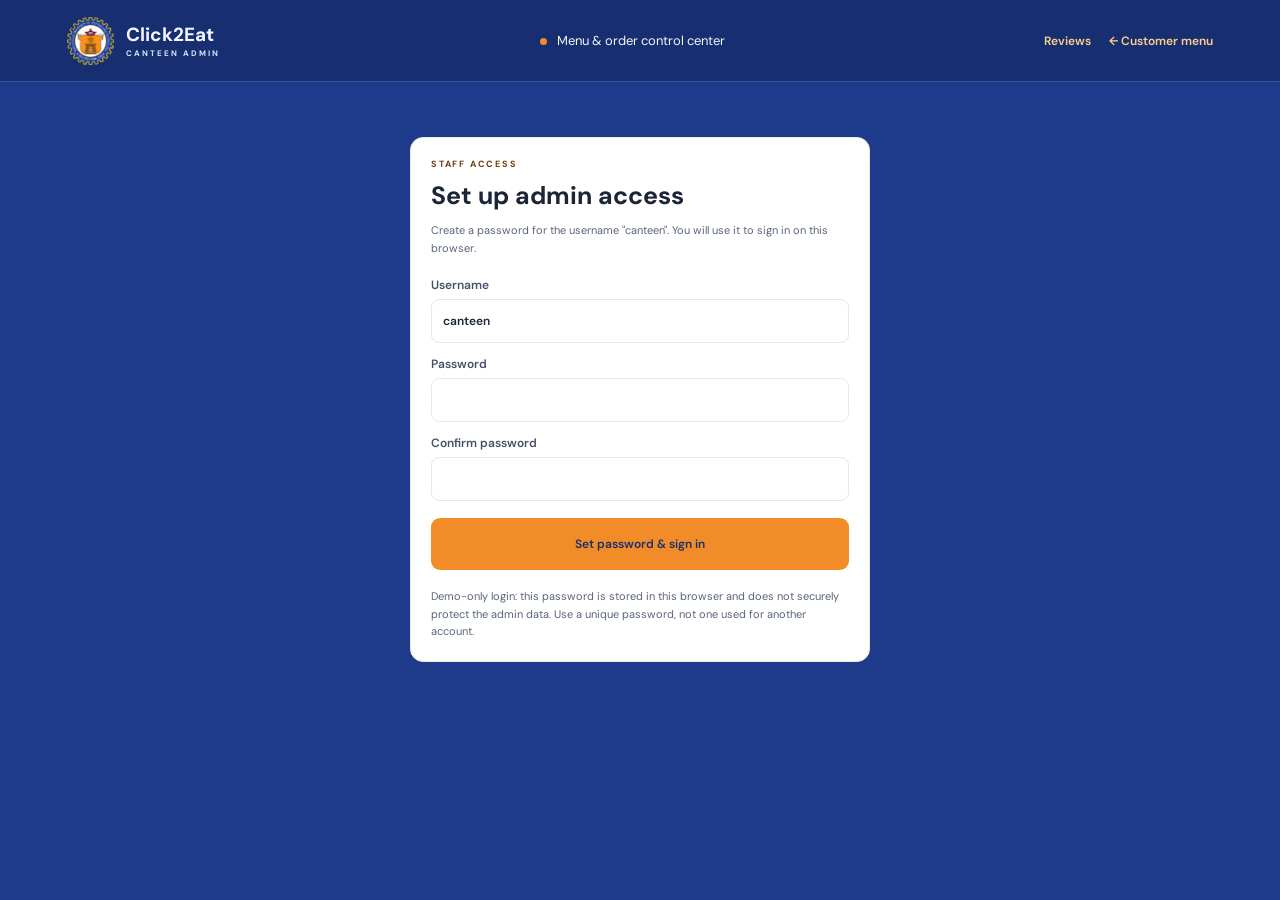
<file: admin.html>
<!doctype html>
<html lang="en">
  <head>
    <meta charset="UTF-8" />
    <meta name="viewport" content="width=device-width, initial-scale=1.0" />
    <meta name="theme-color" content="#1e3a8a" />
    <title>Click2Eat — Admin</title>
    <link rel="preconnect" href="https://fonts.googleapis.com" />
    <link rel="preconnect" href="https://fonts.gstatic.com" crossorigin />
    <link href="https://fonts.googleapis.com/css2?family=DM+Sans:wght@400;500;600;700&display=swap" rel="stylesheet" />
    <link rel="stylesheet" href="style.css" />
    <script src="currency.js" defer></script>
    <script src="accessibility.js" defer></script>
    <script src="admin.js" defer></script>
  </head>
  <body class="admin-page">
    <header class="topbar">
      <div class="accessibility-widget">
        <button class="accessibility-toggle" type="button" aria-label="Open accessibility options"
          aria-controls="accessibility-panel" aria-expanded="false">
          <img src="neust.webp" alt="" />
        </button>
      </div>
      <a class="brand" href="index.html" aria-label="Click2Eat customer page">
        <span class="brand-logo-slot"><img src="neust.webp" alt="NEUST logo" /></span>
        <span>Click2Eat<span class="brand-small">CANTEEN ADMIN</span></span>
      </a>
      <div class="topbar-note"><span class="open-dot"></span> Menu &amp; order control center</div>
      <nav class="page-links" aria-label="Site pages">
        <a class="admin-back-link" href="reviews.html">Reviews</a>
        <a class="admin-back-link" href="index.html">← Customer menu</a>
      </nav>
    </header>

    <main class="admin-login-main">
      <section class="admin-card admin-login-card" aria-labelledby="admin-login-title">
        <p class="eyebrow">STAFF ACCESS</p>
        <h1 id="admin-login-title">Admin portal sign in</h1>
        <p id="admin-login-help" class="admin-section-help"></p>
        <form id="admin-login-form" class="admin-login-form">
          <label>Username
            <input id="admin-username" name="username" value="canteen" autocomplete="username" required />
          </label>
          <label>Password
            <input id="admin-password" name="password" type="password" autocomplete="current-password" minlength="8" required />
          </label>
          <label id="admin-confirm-label" hidden>Confirm password
            <input id="admin-confirm-password" name="confirm-password" type="password" autocomplete="new-password" minlength="8" />
          </label>
          <button class="checkout-button" type="submit">Sign in</button>
          <p id="admin-login-error" class="admin-login-error" role="alert" hidden></p>
        </form>
        <p class="admin-login-warning">Demo-only login: this password is stored in this browser and does not securely protect the admin data. Use a unique password, not one used for another account.</p>
      </section>
    </main>

    <main class="admin-page-main" id="admin-console" hidden>
      <section class="admin-welcome">
        <div>
          <p class="eyebrow">STAFF WORKSPACE</p>
          <h1>Good day, canteen team.</h1>
          <p>Update the menu and keep customers in the loop as orders are prepared.</p>
        </div>
        <div class="admin-welcome-actions">
          <span class="admin-badge">Demo admin · local browser data</span>
          <button class="admin-reset" id="admin-reset-all" type="button">Reset all</button>
          <button class="admin-logout" id="admin-logout" type="button">Sign out</button>
        </div>
      </section>

      <p class="admin-storage-note">This demo shares updates between pages in the same browser profile. It does not sync across devices and has no secure sign-in.</p>
      <p class="storage-error" id="admin-storage-error" role="alert" hidden></p>

      <section aria-labelledby="admin-report-title">
        <div class="section-heading">
          <div><p class="eyebrow">AT A GLANCE</p><h2 id="admin-report-title">All-time activity</h2></div>
          <button class="admin-refresh" id="refresh-data" type="button">Refresh</button>
        </div>
        <div class="report-cards" id="admin-report-cards"></div>
      </section>

      <div class="admin-page-columns">
        <section class="admin-card" aria-labelledby="orders-title">
          <div class="admin-card-heading">
            <div><p class="eyebrow">PREPARATION QUEUE</p><h2 id="orders-title">Customer orders</h2></div>
            <span class="queue-count" id="queue-count">0 active</span>
          </div>
          <p class="admin-section-help">Move orders from <strong>Preparing</strong> to <strong>Now Serving</strong> when they are ready for pickup. Once complete, keep or archive them to clear the queue. Archived orders remain in reports and can be restored.</p>
          <div class="admin-orders" id="admin-orders" aria-live="polite"></div>
        </section>

        <section class="admin-card" aria-labelledby="menu-management-title">
          <div class="admin-card-heading">
            <div><p class="eyebrow">KEEP IT FRESH</p><h2 id="menu-management-title">Manage menu</h2></div>
          </div>
          <p class="admin-section-help">Add new choices, edit details and prices in Philippine pesos (PHP), or hide items that are unavailable today.</p>
          <div class="admin-filters">
            <label>Category
              <select id="menu-category-filter"></select>
            </label>
            <label>Search items
              <input id="menu-search" type="search" placeholder="Search the menu..." />
            </label>
          </div>
          <div id="admin-menu-list" class="admin-menu-list"></div>
          <details class="add-product-details">
            <summary>＋ Add a menu item</summary>
            <form id="add-product-form" class="admin-edit-form">
              <label>Item name<input name="name" required maxlength="60" /></label>
              <label>Description<input name="description" required maxlength="120" /></label>
              <label>Price (PHP)<input name="price" type="number" min="0.01" step="0.01" required /></label>
              <label>Category<input name="category" list="category-options" required maxlength="30" /></label>
              <datalist id="category-options"></datalist>
              <label>Emoji<input name="emoji" maxlength="4" value="🍽️" /></label>
              <label>Attach a photo (JPG/JPEG)<input name="image" type="file" accept=".jpg,.jpeg,image/jpeg" /></label>
              <button class="checkout-button" type="submit">Add to customer menu</button>
            </form>
          </details>
        </section>
      </div>
      <footer class="admin-footer"><a href="index.html">← Back to Click2Eat customer menu</a></footer>
    </main>
  </body>
</html>
</file>
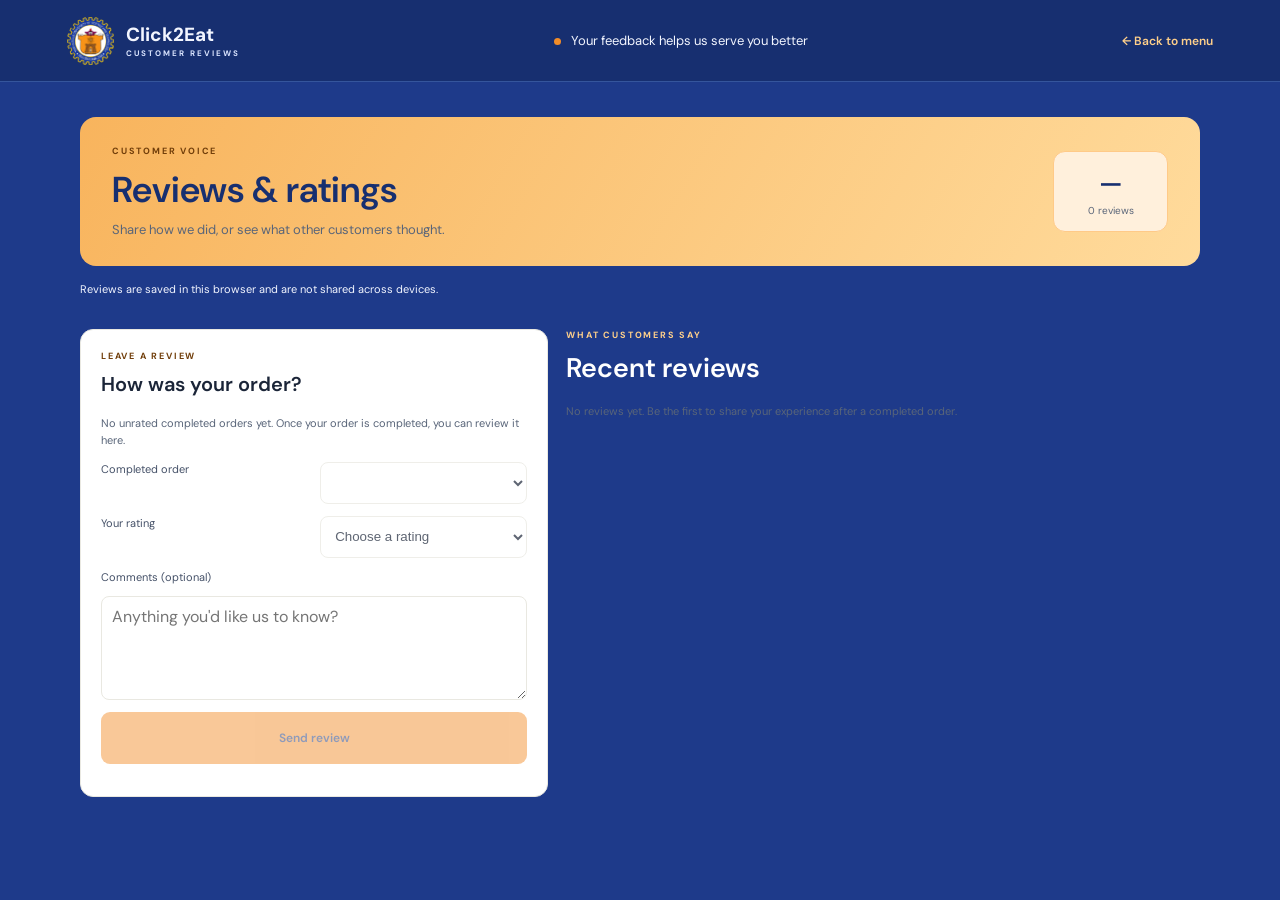
<file: reviews.html>
<!doctype html>
<html lang="en">
  <head>
    <meta charset="UTF-8" />
    <meta name="viewport" content="width=device-width, initial-scale=1.0" />
    <meta name="theme-color" content="#1e3a8a" />
    <title>Click2Eat — Reviews</title>
    <link rel="preconnect" href="https://fonts.googleapis.com" />
    <link rel="preconnect" href="https://fonts.gstatic.com" crossorigin />
    <link href="https://fonts.googleapis.com/css2?family=DM+Sans:wght@400;500;600;700&display=swap" rel="stylesheet" />
    <link rel="stylesheet" href="style.css" />
    <script src="accessibility.js" defer></script>
    <script src="reviews.js" defer></script>
  </head>
  <body class="reviews-page">
    <header class="topbar">
      <div class="accessibility-widget">
        <button class="accessibility-toggle" type="button" aria-label="Open accessibility options"
          aria-controls="accessibility-panel" aria-expanded="false">
          <img src="neust.webp" alt="" />
        </button>
      </div>
      <a class="brand" href="index.html" aria-label="Click2Eat customer menu">
        <span class="brand-logo-slot"><img src="neust.webp" alt="NEUST logo" /></span>
        <span>Click2Eat<span class="brand-small">CUSTOMER REVIEWS</span></span>
      </a>
      <div class="topbar-note"><span class="open-dot"></span> Your feedback helps us serve you better</div>
      <a class="admin-back-link" href="index.html">← Back to menu</a>
    </header>

    <main class="reviews-main">
      <section class="admin-welcome">
        <div>
          <p class="eyebrow">CUSTOMER VOICE</p>
          <h1>Reviews &amp; ratings</h1>
          <p>Share how we did, or see what other customers thought.</p>
        </div>
        <div class="reviews-summary" aria-live="polite">
          <strong id="average-rating">—</strong>
          <span id="review-count">No reviews yet</span>
        </div>
      </section>

      <p class="admin-storage-note">Reviews are saved in this browser and are not shared across devices.</p>
      <p class="storage-error" id="reviews-storage-error" role="alert" hidden></p>

      <section class="reviews-columns" aria-label="Submit and read reviews">
        <form class="feedback-card review-form" id="review-form">
          <div>
            <p class="eyebrow">LEAVE A REVIEW</p>
            <h2>How was your order?</h2>
          </div>
          <p id="review-eligibility" class="form-message" aria-live="polite"></p>
          <label for="review-order">Completed order</label>
          <select id="review-order" required></select>
          <label for="review-rating">Your rating</label>
          <select id="review-rating" required>
            <option value="">Choose a rating</option>
            <option value="5">★★★★★ — Loved it</option>
            <option value="4">★★★★ — Really good</option>
            <option value="3">★★★ — It was okay</option>
            <option value="2">★★ — Could be better</option>
            <option value="1">★ — Not for me</option>
          </select>
          <label for="review-comment">Comments (optional)</label>
          <textarea id="review-comment" rows="4" maxlength="400" placeholder="Anything you'd like us to know?"></textarea>
          <button class="checkout-button feedback-submit" type="submit">Send review</button>
          <p id="review-message" class="form-message" aria-live="polite"></p>
        </form>

        <section class="reviews-list-section" aria-labelledby="reviews-list-title">
          <div class="section-heading">
            <div><p class="eyebrow">WHAT CUSTOMERS SAY</p><h2 id="reviews-list-title">Recent reviews</h2></div>
          </div>
          <div id="reviews-list" class="reviews-list" aria-live="polite"></div>
        </section>
      </section>
    </main>
  </body>
</html>
</file>
<file: style.css>
:root {
  color-scheme: light;
   --ink: #1b2538;
   --muted: #596579;
  --paper: #1e3a8a;
  --white: #fff;
  --green: #1e3a8a;
  --green-dark: #172554;
  --line: #e9e8e1;
  --orange: #f28c28;
  font-family: "DM Sans", sans-serif;
  font-synthesis: none;
}

* { box-sizing: border-box; }

body {
  margin: 0;
  min-width: 320px;
  background: var(--paper);
  color: var(--ink);
}

button, input { font: inherit; }
button { cursor: pointer; }

:focus-visible {
  outline: 3px solid #d99a61;
  outline-offset: 3px;
}

.topbar {
  height: 82px;
  padding: 0 5.2%;
  display: flex;
  align-items: center;
  justify-content: space-between;
  background: rgba(255,255,255,.82);
  border-bottom: 1px solid #eeede8;
}

.brand {
  display: flex;
  align-items: center;
  gap: 11px;
  color: var(--ink);
  text-decoration: none;
  font-family: "DM Sans", sans-serif;
  font-size: 19px;
  font-weight: 700;
  line-height: 1;
}

.brand-mark { color: #d98e51; font-size: 29px; }
.brand-logo { width: 48px; height: 48px; flex: 0 0 auto; object-fit: contain; }
.brand-small { display: block; margin-top: 5px; font-family: "DM Sans", sans-serif; font-size: 8px; letter-spacing: 2px; color: var(--muted); }
.topbar-note { color: #72766e; font-size: 13px; }
.page-links { display: flex; align-items: center; gap: 18px; }
.open-dot { display: inline-block; width: 7px; height: 7px; margin-right: 7px; background: #79a27a; border-radius: 50%; }
.order-type { border: 1px solid var(--line); background: white; border-radius: 9px; padding: 10px 13px; color: #454942; font-size: 12px; }
.order-type span:first-child { margin-right: 7px; font-size: 17px; }
.chevron { margin-left: 12px; color: var(--muted); }

.layout {
  width: min(1320px, 91%);
  margin: 38px auto 60px;
  display: grid;
  grid-template-columns: minmax(0, 1fr) 340px;
  gap: 42px;
  align-items: start;
}

.menu-area { min-width: 0; }

.welcome {
  min-height: 226px;
  padding: 34px 42px;
  position: relative;
  display: flex;
  align-items: center;
  overflow: hidden;
  background:
    radial-gradient(ellipse at 91% 4%, #ffffffa8 0 7%, transparent 7.3%),
    radial-gradient(ellipse at 97% 95%, #d9e4d4 0 19%, transparent 19.3%),
    #e9eee5;
  border-radius: 16px;
}

.eyebrow { margin: 0 0 9px; color: #899184; font-size: 9px; font-weight: 700; letter-spacing: 1.8px; }
h1, h2, p { margin-top: 0; }
.welcome h1 { margin: 0; font-family: "DM Sans", sans-serif; font-size: clamp(29px, 3.2vw, 40px); line-height: 1.14; letter-spacing: -.5px; }
.welcome h1 em { color: var(--green); font-weight: 600; }
.welcome-copy { margin: 12px 0 0; color: #777e72; font-size: 12px; }
.welcome > div:first-child { position: relative; z-index: 1; max-width: 470px; }
.welcome-art { position: absolute; right: 43px; top: 10px; width: 194px; height: 205px; display: grid; place-items: center; }
.welcome-art::before { content: ""; position: absolute; width: 166px; height: 166px; border-radius: 50%; background: #dce5d8; }
.welcome-art span { z-index: 1; font-size: 103px; transform: rotate(-8deg); filter: drop-shadow(0 9px 5px #8e9f8c50); }
.welcome-art i { position: absolute; top: 28px; right: 12px; color: #d89e67; font-size: 28px; font-style: normal; }

.menu-heading { display: flex; justify-content: space-between; align-items: end; margin: 35px 0 17px; }
.menu-heading h2, .cart-title-row h2 { margin: 0; font-family: "DM Sans", sans-serif; font-size: 27px; }
.menu-help { margin: -7px 0 14px; color: #777e72; font-size: 12px; line-height: 1.5; }
.menu-help span { display: inline-grid; width: 18px; height: 18px; margin: 0 2px; place-items: center; border-radius: 50%; background: #eaf0e7; color: var(--green); font-weight: 700; }
.search { display: flex; align-items: center; gap: 9px; width: 218px; padding: 0 12px; background: white; border: 1px solid var(--line); border-radius: 9px; color: #85877f; }
.search span { font-size: 23px; transform: rotate(-20deg); }
.search input { width: 100%; height: 39px; border: 0; outline: 0; background: transparent; color: var(--ink); font-size: 11px; }
.search:focus-within { border-color: #9baa94; box-shadow: 0 0 0 3px #435c4512; }

.categories { display: flex; gap: 8px; margin-bottom: 19px; overflow-x: auto; scrollbar-width: none; }
.categories::-webkit-scrollbar { display: none; }
.category-button { flex: 0 0 auto; min-height: 40px; padding: 9px 17px; border: 1px solid #e5e4dc; border-radius: 30px; background: transparent; color: #71736c; font-size: 12px; transition: .18s ease; }
.category-button:hover { border-color: var(--green); color: var(--green); }
.category-button.active { border-color: var(--green); background: var(--green); color: white; }

.product-grid { display: grid; grid-template-columns: repeat(2, minmax(0, 1fr)); gap: 10px; }
.product-card { position: relative; min-width: 0; min-height: 250px; padding: 122px 10px 10px; overflow: hidden; background: white; border: 1px solid #dfe6f3; border-radius: 15px; box-shadow: 0 5px 16px #10245212; transition: transform .18s ease, box-shadow .18s ease; }
.product-card:hover { transform: translateY(-2px); box-shadow: 0 8px 22px #343b2d0b; }
.product-art { position: absolute; inset: 10px 10px auto; z-index: 1; height: 100px; display: grid; place-items: center; overflow: hidden; border-radius: 11px; background: #f4ede3; font-size: 62px; transition: inset .45s ease, height .45s ease, border-radius .45s ease; }
.product-art img { position: absolute; inset: 0; width: 100%; height: 100%; object-fit: cover; object-position: center; }
.product-art-fallback { z-index: 1; }
.product-art.coffee { background: #f0e9df; }
.product-art.bakery { background: #f6eddf; }
.product-art.lunch { background: #eaf0e5; }
.product-art.sides { background: #f2ebe5; }
.product-info { position: relative; z-index: 2; min-width: 0; min-height: 108px; display: flex; flex-direction: column; align-items: flex-start; padding: 11px; border: 1px solid #e5eaf4; border-radius: 11px; background: #f5f7fc; }
.product-name { margin: 0 0 7px; color: #172f70; font-family: "DM Sans", sans-serif; font-size: 15px; line-height: 1.25; }
.product-description { margin: 0; color: #596579; font-size: 11px; line-height: 1.5; }
.product-footer { width: 100%; margin-top: auto; padding-top: 11px; display: flex; justify-content: space-between; align-items: center; border-top: 1px solid #e1e7f1; }
.product-price { color: #8a4c0b; font-size: 14px; font-weight: 700; }
.add-button { width: 36px; height: 36px; padding: 0; border: 0; border-radius: 50%; background: #eaf0e7; color: var(--green); font-size: 22px; line-height: 1; transition: .15s ease; }
.empty-menu { grid-column: 1/-1; padding: 38px 10px; text-align: center; color: var(--muted); font-size: 13px; }
.menu-end-actions { display: flex; justify-content: center; margin-top: 18px; }
.back-to-top { min-height: 44px; padding: 0 18px; border: 0; border-radius: 24px; background: var(--orange); color: #172f70; font: inherit; font-size: 12px; font-weight: 700; }

@media (min-width: 1200px) {
  .product-grid { grid-template-columns: repeat(3, minmax(0, 1fr)); }
}

@media (hover: hover) {
  .back-to-top:hover { background: #ffd08f; }
}

@media (hover: hover) and (prefers-reduced-motion: no-preference) {
  .product-card:hover .product-art { inset: 0; height: 100%; border-radius: 14px; }
}

.cart-panel { align-self: stretch; position: relative; min-height: 460px; padding: 0; background: white; border: 1px solid #eeede7; border-radius: 15px; box-shadow: 0 8px 30px #33332208; }
.cart-sticky-content { position: sticky; top: 20px; min-height: 460px; padding: 23px 21px 19px; display: flex; flex-direction: column; }
.cart-title-row { position: relative; display: flex; justify-content: center; align-items: center; padding-bottom: 19px; border-bottom: 1px solid var(--line); text-align: center; }
.cart-title-row .eyebrow { margin-bottom: 7px; }
.cart-title-row h2 { font-size: 22px; }
.cart-count { display: inline-grid; place-items: center; width: 22px; height: 22px; margin-left: 4px; border-radius: 50%; background: #edf1ea; color: var(--green); font: 600 11px "DM Sans", sans-serif; vertical-align: 3px; }
.bag-icon { position: absolute; right: 0; color: #82927d; font-size: 26px; }
.cart-items { flex: 1; min-height: 180px; }
.cart-empty { min-height: 195px; display: flex; flex-direction: column; justify-content: center; align-items: center; color: #989a92; text-align: center; }
.cart-empty-icon { margin-bottom: 10px; font-size: 35px; opacity: .7; }
.cart-empty strong { color: #575b53; font-family: "DM Sans", sans-serif; font-size: 15px; font-weight: 600; }
.cart-empty p { margin: 6px 0 0; font-size: 10px; }
.cart-line { display: grid; grid-template-columns: minmax(0, 1fr) auto; gap: 8px; padding: 15px 0; border-bottom: 1px solid #f0efe9; }
.cart-line-name { margin: 0 0 5px; font-size: 12px; font-weight: 600; }
.cart-line-price { color: #85877f; font-size: 10px; }
.quantity { display: flex; align-items: center; gap: 9px; }
.quantity button { width: 34px; height: 34px; padding: 0; border: 1px solid #e7e8e1; border-radius: 50%; background: white; color: var(--green); font-size: 17px; line-height: 1; }
.quantity button:hover { border-color: var(--green); }
.quantity span { min-width: 10px; text-align: center; font-size: 11px; }
.cart-bottom { padding-top: 14px; border-top: 1px solid var(--line); }
.subtotal-row { display: flex; justify-content: space-between; font-size: 12px; }
.subtotal-row strong { font-size: 14px; }
.tax-note { margin: 6px 0 16px; color: #9b9c96; font-size: 9px; }
.checkout-button { width: 100%; min-height: 52px; padding: 0 15px; display: flex; justify-content: space-between; align-items: center; border: 0; border-radius: 9px; background: var(--green); color: white; font-size: 12px; font-weight: 600; transition: background .18s ease, opacity .18s ease; }
.checkout-button:hover:not(:disabled) { background: var(--green-dark); }
.checkout-button:disabled { cursor: not-allowed; opacity: .48; }
.secure-note { margin: 13px 0 0; color: #92958d; text-align: center; font-size: 9px; }
.secure-note span { color: #a7b49d; font-size: 13px; vertical-align: -1px; }

.confirmation { position: fixed; width: min(400px, calc(100% - 32px)); padding: 36px; border: 0; border-radius: 16px; background: white; text-align: center; box-shadow: 0 20px 70px #1e271d30; }
#order-details.is-confirming > .eyebrow,
#order-details.is-confirming > h2,
#order-details.is-confirming > .order-details-help { display: none; }
.confirmation::backdrop { background: transparent; }
.dialog-backdrop { position: fixed; inset: 0; z-index: 5; display: none; background: #20251f80; }
.dialog-backdrop.visible { display: block; }
.confirmation[open] { z-index: 6; }
.dialog-close { position: absolute; top: 13px; right: 15px; width: 30px; height: 30px; border: 0; border-radius: 50%; background: #f3f4f0; color: #71736c; font-size: 21px; }
.success-icon { width: 51px; height: 51px; margin: 0 auto 19px; display: grid; place-items: center; border-radius: 50%; background: #eaf0e7; color: var(--green); font-size: 25px; }
.confirmation h2 { margin: 0 0 8px; font-family: "DM Sans", sans-serif; font-size: 25px; }
.confirmation > p:not(.eyebrow) { margin: 0 0 23px; color: #777e72; font-size: 12px; }
.confirmation #confirmation-message { margin-bottom: 20px; padding: 13px 15px; border: 1px solid #a9bfeb; border-left: 5px solid #1e3a8a; border-radius: 9px; background: #eff5ff; color: #172f70; font-size: 14px; font-weight: 700; line-height: 1.45; }
.order-details-form { display: grid; gap: 10px; text-align: left; }
.order-details-form label { color: #455168; font-size: 12px; font-weight: 600; }
.order-details-form input { width: 100%; min-height: 42px; padding: 9px 10px; border: 1px solid var(--line); border-radius: 8px; background: white; color: var(--ink); }
.edit-order-button { width: 100%; min-height: 44px; border: 1px solid var(--line); border-radius: 8px; background: white; color: var(--green); font: inherit; font-size: 12px; font-weight: 600; }
.edit-order-button:hover { border-color: var(--green); background: #f5f7fc; }
.order-details-form .checkout-button { margin-top: 7px; justify-content: center; }
.order-confirm-step, .order-final-step { text-align: left; }
.order-confirm-step > .eyebrow, .order-final-step > .eyebrow,
.order-confirm-step h2, .order-final-step h2 { text-align: center; }
.order-confirm-step h2, .order-final-step h2 { font-size: 22px; line-height: 1.3; }
.order-confirm-help { margin: 0 0 14px; color: #777e72; font-size: 12px; line-height: 1.5; }
.order-confirm-summary { margin-bottom: 14px; padding: 12px; border: 1px solid var(--line); border-radius: 8px; background: #f5f7fc; color: var(--ink); font-size: 12px; }
.order-confirm-summary p { margin: 0 0 6px; }
.order-confirm-summary p:last-child { margin-bottom: 0; font-weight: 700; }
.order-confirm-error { margin: 0 0 12px; color: #a33b2e; font-size: 12px; line-height: 1.4; }
.order-confirm-actions { display: grid; gap: 9px; }
.order-confirm-actions .checkout-button { justify-content: center; }
.done-button { justify-content: center; }

@media (hover: none) {
  .product-card:hover { transform: none; box-shadow: none; }
}

@media (max-width: 960px) {
  .layout { width: min(760px, 92%); grid-template-columns: minmax(0, 1fr) 300px; gap: 22px; }
  .welcome { padding-left: 27px; }
  .welcome-art { right: 10px; opacity: .78; }
  .product-card { min-height: 250px; }
  .product-art { font-size: 54px; }
}

@media (max-width: 720px) {
  .topbar { height: 68px; padding: 0 5%; }
  .topbar-note { display: none; }
  .layout { width: min(540px, 91%); margin: 20px auto 35px; grid-template-columns: minmax(0, 1fr); gap: 22px; }
  .welcome { min-height: 193px; padding: 25px 22px; }
  .welcome h1 { font-size: 29px; }
  .welcome-art { right: -16px; transform: scale(.8); transform-origin: right center; opacity: .52; }
  .menu-heading { margin-top: 27px; }
  .cart-panel { position: static; min-height: 0; align-self: start; }
  .cart-sticky-content { position: static; min-height: 0; }
  .cart-items { min-height: 125px; }
  .cart-empty { min-height: 135px; }
}

@media (max-width: 430px) {
  .brand { font-size: 17px; }
  .order-type { padding: 9px 10px; }
  .layout { width: 92%; }
  .welcome { min-height: 175px; padding: 22px 18px; }
  .welcome h1 { font-size: 26px; }
  .welcome-art { right: -30px; transform: scale(.68); opacity: .4; }
  .menu-heading { align-items: start; gap: 12px; flex-direction: column; }
  .search { width: 100%; }
  .product-grid { grid-template-columns: 1fr; }
  .product-art { font-size: 56px; }
}

@media (prefers-reduced-motion: reduce) {
  *, *::before, *::after { scroll-behavior: auto !important; transition-duration: .01ms !important; }
}

[hidden] { display: none !important; }

.admin-card select, .admin-card input, .feedback-card select,
.feedback-card textarea, .add-product-form input {
  min-height: 40px;
  padding: 8px 10px;
  border: 1px solid var(--line);
  border-radius: 8px;
  background: white;
  color: var(--ink);
}

.demo-notice {
  width: min(1320px, 91%);
  margin: -35px auto 28px;
  color: #898b84;
  font-size: 10px;
  text-align: right;
}

.storage-error {
  width: min(1320px, 91%);
  margin: -20px auto 24px;
  color: #a33b2e;
  font-size: 12px;
}

.status-section, .admin-section {
  width: min(1320px, 91%);
  margin: 0 auto 54px;
}

.section-heading {
  display: flex;
  justify-content: space-between;
  align-items: end;
  margin-bottom: 18px;
}

.section-heading h2 {
  margin: 0;
  font: 600 27px "DM Sans", sans-serif;
}

.order-card, .feedback-card, .admin-card {
  padding: 20px;
  border: 1px solid var(--line);
  border-radius: 13px;
  background: white;
}

.order-card-head, .admin-order-head {
  display: flex;
  justify-content: space-between;
  align-items: center;
  gap: 12px;
}

.order-card h3, .admin-card h3, .feedback-card h3 {
  margin: 0 0 6px;
  font: 600 17px "DM Sans", sans-serif;
}

.order-meta, .order-items-copy, .empty-admin, .form-message {
  color: var(--muted);
  font-size: 11px;
  line-height: 1.6;
}

.status-pill, .admin-badge {
  display: inline-flex;
  padding: 6px 10px;
  border-radius: 20px;
  background: #edf1ea;
  color: var(--green);
  font-size: 10px;
  font-weight: 700;
  white-space: nowrap;
}

.status-pill[data-status="Now Serving"] { background: #fff0dc; color: #864309; }
.status-pill[data-status="Completed"] { background: #e8f1ed; color: #38644d; }

.feedback-card { margin-top: 15px; display: grid; grid-template-columns: 1fr 1fr; gap: 12px; }
.feedback-card > div:first-child, .feedback-card textarea, .feedback-submit, .feedback-card .form-message { grid-column: 1/-1; }
.feedback-card label, .admin-card label { display: grid; gap: 6px; color: #656a60; font-size: 11px; }
.feedback-card textarea { resize: vertical; font: inherit; }
.feedback-submit { justify-content: center; }
.form-message { margin: 0; }
.admin-section { padding-top: 8px; }
.admin-badge { background: #fff2df; color: #8b5a24; }
.report-cards { display: grid; grid-template-columns: repeat(4, 1fr); gap: 12px; margin-bottom: 16px; }
.report-card { padding: 17px; border: 1px solid var(--line); border-radius: 12px; background: white; }
.report-card span { display: block; color: var(--muted); font-size: 10px; }
.report-card strong { display: block; margin-top: 7px; color: var(--green); font: 600 24px "DM Sans", sans-serif; }
.admin-columns { display: grid; grid-template-columns: 1fr 1fr; gap: 16px; align-items: start; }
.admin-card h3 { margin-bottom: 15px; }
.admin-filters { display: grid; grid-template-columns: 1fr 1fr; gap: 10px; margin-bottom: 13px; }
.admin-filters input, .admin-filters select { width: 100%; }
.admin-menu-list, .admin-orders { display: grid; gap: 9px; max-height: 360px; overflow: auto; }
.admin-menu-row, .admin-order-row, .admin-feedback-row {
  padding: 11px 0;
  border-top: 1px solid #f0efe9;
}
.admin-menu-row { display: flex; justify-content: space-between; align-items: center; gap: 10px; }
.admin-menu-row strong, .admin-order-row strong { display: block; font-size: 12px; }
.admin-menu-row small, .admin-order-row small { display: block; margin-top: 4px; color: var(--muted); font-size: 10px; }
.admin-menu-row button, .admin-order-row select, .print-button {
  min-height: 34px;
  padding: 6px 10px;
  border: 1px solid var(--line);
  border-radius: 7px;
  background: white;
  color: var(--green);
  font-size: 10px;
}
.admin-order-row select { margin-top: 8px; }
.add-product-details { margin-top: 16px; border-top: 1px solid var(--line); padding-top: 13px; }
.add-product-details summary { color: var(--green); cursor: pointer; font-size: 12px; font-weight: 600; }
.add-product-form { display: grid; grid-template-columns: 1fr 1fr; gap: 10px; margin-top: 13px; }
.add-product-form input { width: 100%; }
.add-product-form button { grid-column: 1/-1; }
.feedback-report { margin-top: 16px; }
.admin-feedback-row p { margin: 5px 0 0; color: #777e72; font-size: 11px; }
.receipt { margin: 16px 0; padding: 14px; border: 1px dashed #d9dbd2; border-radius: 9px; text-align: left; }
.receipt h3 { margin: 0 0 8px; font: 600 17px "DM Sans", sans-serif; }
.receipt p { margin: 5px 0; color: #656a60; font-size: 11px; }
.receipt-line { display: flex; justify-content: space-between; gap: 10px; padding: 5px 0; color: #656a60; font-size: 11px; }
.receipt-total { margin-top: 8px !important; padding-top: 8px; border-top: 1px solid var(--line); font-weight: 700; }
.print-button { width: 100%; margin-bottom: 9px; }

@media print {
  body * { visibility: hidden !important; }
  .confirmation[open], .confirmation[open] * { visibility: visible !important; }
  .confirmation[open] {
    position: absolute;
    inset: 0;
    width: 100%;
    max-width: none;
    box-shadow: none;
  }
  .confirmation .dialog-close, .confirmation .success-icon,
  .confirmation .eyebrow, .confirmation > h2, .confirmation > p,
  .confirmation .print-button, .confirmation .done-button { display: none !important; }
  .receipt { border: 0; }
}

@media (max-width: 720px) {
  .topbar { gap: 8px; }
  .demo-notice { width: 91%; margin: -10px auto 20px; text-align: left; }
  .storage-error { width: 91%; margin: -10px auto 20px; }
  .status-section, .admin-section { width: 91%; margin-bottom: 34px; }
  .admin-columns { grid-template-columns: 1fr; }
  .reviews-columns { grid-template-columns: 1fr; }
  .report-cards { grid-template-columns: repeat(2, 1fr); }
}

@media (max-width: 430px) {
  .topbar-note { display: none; }
  .section-heading h2 { font-size: 23px; }
  .feedback-card, .admin-filters, .add-product-form { grid-template-columns: 1fr; }
  .feedback-card > div:first-child, .feedback-card textarea, .feedback-submit,
  .feedback-card .form-message, .add-product-form button { grid-column: auto; }
  .report-card { padding: 13px; }
}

.admin-back-link, .admin-footer a {
  color: var(--green);
  font-size: 12px;
  font-weight: 600;
  text-decoration: none;
}

.admin-back-link:hover, .admin-footer a:hover { text-decoration: underline; }
.site-footer {
  width: min(1320px, 91%);
  margin: 0 auto 30px;
  padding: 18px 0;
  border-top: 1px solid #35559c;
  text-align: center;
}
.site-footer a {
  color: #ffd08a;
  font-size: 13px;
  font-weight: 600;
  text-decoration: none;
}
.site-footer a:hover { color: #fff; text-decoration: underline; }
.reviews-main { width: min(1120px, 91%); margin: 35px auto 55px; }
.reviews-summary { min-width: 115px; padding: 14px 18px; display: grid; justify-items: center; gap: 4px; border: 1px solid #ffffffa6; border-radius: 12px; background: #ffffffa6; }
.reviews-summary strong { color: var(--green); font: 600 26px "DM Sans", sans-serif; }
.reviews-summary span { color: var(--muted); font-size: 10px; }
.reviews-columns { display: grid; grid-template-columns: minmax(0, .85fr) minmax(0, 1.15fr); gap: 18px; align-items: start; }
.review-form { margin-top: 0; }
.review-form h2 { margin: 0 0 6px; font: 600 20px "DM Sans", sans-serif; }
.review-form select, .review-form textarea { width: 100%; min-height: 42px; padding: 9px 10px; border: 1px solid var(--line); border-radius: 8px; background: white; color: var(--ink); }
.review-form textarea { min-height: 100px; }
.reviews-list-section { min-width: 0; }
.reviews-list { display: grid; gap: 10px; }
.review-card { padding: 17px 19px; border: 1px solid var(--line); border-radius: 12px; background: white; }
.review-card-head { display: flex; flex-wrap: wrap; justify-content: space-between; align-items: center; gap: 8px; }
.review-stars { color: #b9783f; letter-spacing: 2px; }
.review-meta { color: var(--muted); font-size: 10px; }
.review-card p { margin: 11px 0 0; color: #656a60; font-size: 12px; line-height: 1.6; overflow-wrap: anywhere; }
.admin-page-main { width: min(1320px, 91%); margin: 35px auto 55px; }
.admin-login-main { width: min(460px, 92%); margin: 55px auto; }
.admin-login-card h1 { margin: 0 0 10px; font-size: 25px; }
.admin-login-form { display: grid; gap: 13px; margin-top: 20px; }
.admin-login-form label { display: grid; gap: 6px; color: #455168; font-size: 12px; font-weight: 600; }
.admin-login-form input {
  width: 100%;
  min-height: 44px;
  padding: 9px 11px;
  border: 1px solid var(--line);
  border-radius: 8px;
  background: white;
  color: var(--ink);
  font: inherit;
}
.admin-login-form button { margin-top: 4px; justify-content: center; }
.admin-login-error { margin: 0; color: #a33b2e; font-size: 12px; }
.admin-login-warning { margin: 18px 0 0; color: #596579; font-size: 11px; line-height: 1.6; }
.admin-welcome-actions { display: flex; align-items: center; gap: 10px; }
.admin-reset {
  min-height: 38px;
  padding: 7px 12px;
  border: 1px solid #a33b2e;
  border-radius: 8px;
  background: transparent;
  color: #a33b2e;
  font: inherit;
  font-size: 11px;
  font-weight: 700;
}
.admin-reset:hover { background: #fff0ed; }
.admin-logout {
  min-height: 38px;
  padding: 7px 12px;
  border: 1px solid #864309;
  border-radius: 8px;
  background: transparent;
  color: #713e0a;
  font: inherit;
  font-size: 11px;
  font-weight: 700;
}
.admin-logout:hover { background: #fff0dc; }
.admin-welcome {
  margin-bottom: 15px;
  padding: 28px 32px;
  display: flex;
  justify-content: space-between;
  align-items: center;
  gap: 20px;
  border-radius: 16px;
  background: linear-gradient(120deg, #e9eee5, #f3eee4);
}
.admin-welcome h1 { margin: 0 0 8px; font: 600 clamp(26px, 3vw, 36px) "DM Sans", sans-serif; }
.admin-welcome p:not(.eyebrow) { margin: 0; color: #777e72; font-size: 13px; }
.admin-storage-note, .admin-section-help { color: #777e72; font-size: 11px; line-height: 1.6; }
.admin-storage-note { margin: 0 0 30px; }
.admin-page .section-heading { align-items: center; }
.admin-page .section-heading h2, .admin-card-heading h2 { margin: 0; font: 600 25px "DM Sans", sans-serif; }
.admin-refresh {
  min-height: 38px;
  padding: 7px 14px;
  border: 1px solid var(--line);
  border-radius: 8px;
  background: white;
  color: var(--green);
  font-size: 11px;
}
.admin-page-columns { display: grid; grid-template-columns: minmax(0, 1fr) minmax(0, 1fr); gap: 16px; align-items: start; }
.admin-page .admin-card { min-width: 0; }
.admin-card-heading { display: flex; justify-content: space-between; align-items: center; gap: 12px; }
.admin-card-heading .eyebrow { margin-bottom: 7px; }
.queue-count { padding: 6px 10px; border-radius: 20px; background: #edf1ea; color: var(--green); font-size: 10px; white-space: nowrap; }
.admin-section-help { margin: 10px 0 15px; }
.admin-page .admin-orders { max-height: 660px; }
.admin-order-row { padding: 14px 0; }
.orders-group { padding: 12px 0; border-top: 1px solid #f0efe9; }
.orders-group summary { display: flex; justify-content: space-between; align-items: center; gap: 12px; color: var(--ink); cursor: pointer; font-size: 12px; font-weight: 700; list-style: none; }
.orders-group summary::-webkit-details-marker { display: none; }
.orders-group summary::after { content: "+"; color: var(--green); font-size: 17px; }
.orders-group[open] summary::after { content: "−"; }
.orders-group summary span { margin-left: auto; padding: 4px 8px; border-radius: 20px; background: #edf1ea; color: var(--green); font-size: 10px; }
.orders-group .admin-order-row { padding: 14px 8px; }
.admin-order-row .order-items-copy { margin: 8px 0; }
.order-customer-name { margin: 8px 0 0; font-size: 11px; }
.order-customer-name strong { display: inline; }
.admin-order-row select { width: 100%; }
.order-actions { display: flex; flex-wrap: wrap; gap: 8px; margin-top: 11px; }
.order-actions button { min-height: 38px; padding: 7px 12px; border: 1px solid var(--line); border-radius: 8px; background: white; color: var(--green); font-size: 11px; }
.order-actions .keep-order-button { border-color: var(--green); background: var(--green); color: white; }
.order-actions .remove-order-button { color: #8d5145; }
.kept-order-note { margin-top: 8px; color: var(--green); font-size: 10px; }
.admin-order-row.is-kept { border-left: 3px solid #9cad91; padding-left: 12px; }
.admin-page .admin-menu-list { max-height: 520px; }
.admin-page .admin-menu-row { flex-wrap: wrap; }
.admin-menu-actions { display: flex; flex-wrap: wrap; gap: 6px; }
.admin-menu-actions button { min-height: 36px; }
.admin-menu-edit-form { width: 100%; padding: 12px; display: grid; grid-template-columns: 1fr 1fr; gap: 9px; background: #f8f8f5; border-radius: 9px; }
.admin-menu-edit-form label, .admin-edit-form label { display: grid; gap: 5px; color: #656a60; font-size: 10px; }
.admin-menu-edit-form input, .admin-edit-form input { width: 100%; min-width: 0; }
.admin-menu-edit-form button, .admin-edit-form button { grid-column: 1/-1; }
.admin-menu-edit-form .cancel-edit { background: white; color: #656a60; border: 1px solid var(--line); }
.admin-edit-form { margin-top: 13px; display: grid; grid-template-columns: 1fr 1fr; gap: 10px; }
.admin-edit-form button { min-height: 44px; }
.admin-footer { margin-top: 25px; padding-top: 18px; border-top: 1px solid var(--line); }

@media (max-width: 850px) {
  .admin-page-columns { grid-template-columns: 1fr; }
}

@media (max-width: 560px) {
  .admin-page-main { width: 92%; margin-top: 20px; }
  .admin-welcome { align-items: flex-start; flex-direction: column; padding: 22px; }
  .admin-welcome-actions { width: 100%; flex-wrap: wrap; }
  .admin-welcome h1 { font-size: 27px; }
  .admin-welcome .admin-badge { white-space: normal; }
  .admin-page .section-heading h2, .admin-card-heading h2 { font-size: 22px; }
  .admin-menu-edit-form, .admin-edit-form { grid-template-columns: 1fr; }
  .admin-menu-edit-form button, .admin-edit-form button { grid-column: auto; }
  .admin-menu-actions button { min-height: 40px; }
}

@media (max-width: 720px) {
  .admin-back-link { font-size: 10px; white-space: nowrap; }
  .page-links { gap: 10px; }
  .reviews-main { width: 92%; margin-top: 20px; }
  .reviews-columns { grid-template-columns: minmax(0, 1fr); }
  .reviews-main .admin-welcome { align-items: flex-start; }
  .reviews-summary { min-width: 95px; padding: 10px; }
  .reviews-summary strong { font-size: 22px; }
}

body { background: var(--paper); }

:focus-visible { outline-color: var(--orange); }

.topbar {
  background: #172f70;
  border-bottom-color: #35559c;
}

.brand, .topbar-note { color: white; }
.brand-small { color: #dbe5ff; }
.open-dot { background: var(--orange); }
.admin-back-link, .admin-footer a { color: var(--orange); }

.welcome {
  background:
    radial-gradient(ellipse at 91% 4%, #ffffffa8 0 7%, transparent 7.3%),
    radial-gradient(ellipse at 97% 95%, #ffcf95 0 19%, transparent 19.3%),
    #f6a64a;
}

.welcome h1, .welcome h1 em, .welcome-copy { color: #172f70; }
.welcome-art::before { background: #ffd08f; }
.welcome-art i { color: #1e3a8a; }

.menu-heading h2, .section-heading h2 { color: white; }
.eyebrow { color: #f28c28; }
.menu-help, .demo-notice { color: #e1e8f8; }

.category-button.active, .category-button:hover {
  border-color: var(--orange);
  background: var(--orange);
  color: #172f70;
}

.add-button, .cart-count, .success-icon {
  background: #fff0dc;
  color: #9a4f08;
}

.checkout-button {
  background: var(--orange);
  color: #172f70;
}

.checkout-button:hover:not(:disabled) { background: #e67812; }
.admin-back-link:hover { color: #ffc078; }
.admin-badge, .reviews-summary {
  border-color: #ffca88;
  background: #fff0dc;
  color: #864309;
}

.admin-welcome {
  background: linear-gradient(120deg, #f8b45d, #ffdb9c);
}

.admin-welcome h1, .admin-welcome p:not(.eyebrow) { color: #172f70; }
.admin-storage-note { color: #e1e8f8; }
.admin-page .section-heading h2 { color: white; }
.review-stars { color: #d97812; }

body { color: #fff; }

.eyebrow { color: #ffd08a; }
.topbar-note, .brand, .menu-help, .demo-notice, .admin-storage-note { color: #f3f6ff; }
.brand-small { color: #dbe5ff; }
.admin-back-link, .admin-footer a { color: #ffd08a; }
.admin-back-link:hover, .admin-footer a:hover { color: #fff; }
.category-button { border-color: #b7c8f2; color: #fff; }
.category-button:hover, .category-button.active { border-color: var(--orange); color: #172f70; }
.storage-error { color: #ffd1c2; }

.product-card, .cart-panel, .order-card, .admin-card, .feedback-card,
.review-card, .confirmation, .report-card, .reviews-summary {
  color: var(--ink);
}

.product-description, .cart-line-price, .tax-note, .secure-note,
.cart-empty, .cart-empty p, .order-meta, .order-items-copy,
.empty-admin, .form-message, .review-meta, .review-card p,
.admin-section-help, .admin-menu-row small, .admin-order-row small,
.admin-welcome p:not(.eyebrow) {
  color: #596579;
}

.feedback-card label, .admin-card label { color: #455168; }
.admin-welcome .eyebrow, .welcome .eyebrow { color: #713e0a; }
.cart-panel .eyebrow, .admin-card .eyebrow, .feedback-card .eyebrow { color: #713e0a; }
.review-stars { color: #9a4f08; }
.reviews-summary strong { color: #172f70; }
.checkout-button { color: #172f70; }

@media (hover: hover) {
  .add-button:hover { background: var(--orange); color: #172f70; }
}

@media (hover: hover) and (prefers-reduced-motion: no-preference) {
  .add-button:hover { transform: scale(1.06); }
}

.accessibility-widget { position: absolute; font-family: "DM Sans", sans-serif; }
.accessibility-toggle {
  position: fixed;
  z-index: 1000;
  top: 17px;
  left: 5.2%;
  width: 48px;
  height: 48px;
  padding: 0;
  border: 0;
  border-radius: 50%;
  background: transparent;
  transform-origin: center;
  transition: transform .16s ease, filter .16s ease;
}
.accessibility-toggle img { width: 100%; height: 100%; object-fit: contain; }
.accessibility-person svg { width: 100%; height: 100%; fill: currentColor; }
.accessibility-person svg path { fill: none; stroke: currentColor; stroke-linecap: round; stroke-linejoin: round; stroke-width: 3; }
.accessibility-toggle:hover { filter: brightness(1.08); }
.accessibility-toggle:active { transform: scale(.88) rotate(-8deg); }
.brand-logo-slot { width: 48px; height: 48px; flex: 0 0 48px; }
.brand-logo-slot img { display: block; width: 100%; height: 100%; object-fit: contain; }

.accessibility-panel {
  position: fixed;
  z-index: 1001;
  inset: 0 auto 0 0;
  width: min(500px, 38vw);
  min-width: 340px;
  overflow-x: hidden;
  overflow-y: auto;
  overscroll-behavior: contain;
  background: #e8eefb;
  color: #172f70;
  box-shadow: 4px 0 22px #0003;
}
.accessibility-panel[hidden] { display: none; }
.accessibility-panel:not([hidden]) { animation: accessibility-panel-enter .24s cubic-bezier(.2, .75, .25, 1) both; }
.accessibility-widget.is-open .accessibility-toggle { display: none; }
.accessibility-header {
  position: relative;
  min-height: 302px;
  padding: 72px 22px 104px;
  display: flex;
  align-items: center;
  flex-direction: column;
  justify-content: flex-start;
  background: #172f70;
  color: #fff;
  text-align: center;
}
.accessibility-header h2 { margin: 27px 0 8px; color: #fff; font: 700 24px/1.3 "DM Sans", sans-serif; }
.accessibility-header p { margin: 0; color: #e1e8f8; font-size: 14px; }
.accessibility-person {
  width: 48px;
  height: 48px;
  padding: 10px;
  border-radius: 50%;
  background: #fff;
  color: #172f70;
}
.accessibility-close {
  position: absolute;
  top: 16px;
  right: 18px;
  width: 36px;
  height: 36px;
  border: 0;
  border-radius: 50%;
  background: #1e3a8a;
  color: #fff;
  font-size: 25px;
  line-height: 1;
}
.accessibility-content {
  position: relative;
  margin: -76px 12px 16px;
  padding: 24px 20px 20px;
  border-radius: 18px 18px 8px 8px;
  background: #fff;
  box-shadow: 0 2px 12px #16233414;
}
.accessibility-content > h3 { margin: 0 0 17px; color: #172f70; font-size: 16px; }
.accessibility-modules { display: grid; grid-template-columns: minmax(0, 1fr) 144px; gap: 9px; }
.accessibility-module {
  min-width: 0;
  min-height: 116px;
  padding: 12px;
  display: flex;
  align-items: center;
  justify-content: center;
  flex-direction: column;
  gap: 13px;
  border: 1px solid transparent;
  border-radius: 11px;
  background: #f5f7fa;
  color: #172f70;
  font: inherit;
  font-size: 13px;
}
.accessibility-module-wide { grid-column: 1; }
.accessibility-module-feature { cursor: pointer; }
.accessibility-module-feature[aria-pressed="true"] { border-color: #f28c28; background: #fff0dc; }
.accessibility-module-title { font-size: 13px; }
.accessibility-stepper { width: 100%; display: flex; align-items: center; justify-content: space-evenly; gap: 5px; }
.accessibility-stepper button {
  width: 32px;
  height: 32px;
  padding: 0;
  border: 0;
  border-radius: 50%;
  background: #f28c28;
  color: #172f70;
  font-size: 22px;
  line-height: 1;
}
.accessibility-stepper button:hover:not(:disabled) { background: #e67812; }
.accessibility-stepper button:disabled { cursor: not-allowed; opacity: .45; }
.accessibility-stepper output { min-width: 52px; text-align: center; font-size: 12px; }
.accessibility-module-icon {
  width: 38px;
  height: 38px;
  display: grid;
  place-items: center;
  border-radius: 50%;
  background: #fff;
  color: #172f70;
  font-size: 19px;
}
.accessibility-reset {
  width: 100%;
  min-height: 44px;
  margin-top: 15px;
  border: 1px solid #172f70;
  border-radius: 8px;
  background: #fff;
  color: #172f70;
  font: inherit;
  font-size: 13px;
  font-weight: 600;
}
.accessibility-reset:hover { background: #fff0dc; }
.accessibility-toggle:focus-visible, .accessibility-panel :focus-visible { outline: 3px solid #f4a340; outline-offset: 3px; }

@keyframes accessibility-panel-enter {
  from { opacity: 0; transform: translateX(-20px); }
  to { opacity: 1; transform: translateX(0); }
}

body.accessibility-underline-links a { text-decoration: underline !important; }
body.accessibility-readable-font, body.accessibility-readable-font * { font-family: Arial, sans-serif !important; }
body.accessibility-letter-spacing :is(p, h1, h2, h3, label, li, a, button, input, select, textarea) {
  letter-spacing: .08em !important;
  word-spacing: .12em !important;
}
body.accessibility-align-text :is(p, h1, h2, h3, h4, label, li, blockquote) { text-align: left !important; }
body.accessibility-bold-text :is(p, h1, h2, h3, h4, label, li, a, button, input, select, textarea) {
  font-weight: 700 !important;
}
body.accessibility-big-cursor, body.accessibility-big-cursor * {
  cursor: url("data:image/svg+xml,%3Csvg xmlns='http://www.w3.org/2000/svg' width='32' height='32' viewBox='0 0 32 32'%3E%3Cpath d='M5 2v25l7-7 5 10 4-2-5-10h10z' fill='white' stroke='black' stroke-width='2'/%3E%3C/svg%3E") 5 2, auto !important;
}

body.accessibility-high-contrast {
  background: #000 !important;
  color: #fff !important;
}
body.accessibility-high-contrast .topbar,
body.accessibility-high-contrast .product-card,
body.accessibility-high-contrast .cart-panel,
body.accessibility-high-contrast .welcome,
body.accessibility-high-contrast .admin-welcome,
body.accessibility-high-contrast .admin-card,
body.accessibility-high-contrast .feedback-card,
body.accessibility-high-contrast .review-card,
body.accessibility-high-contrast .order-card,
body.accessibility-high-contrast .report-card,
body.accessibility-high-contrast .reviews-summary,
body.accessibility-high-contrast .confirmation,
body.accessibility-high-contrast .accessibility-content,
body.accessibility-high-contrast .accessibility-module {
  border-color: #fff !important;
  background: #000 !important;
  color: #fff !important;
}
body.accessibility-high-contrast :is(h1, h2, h3, p, label, strong, span, small, a, li) { color: #fff !important; }
body.accessibility-high-contrast :is(a, .eyebrow) { color: #ff0 !important; }
body.accessibility-high-contrast :is(button, input, select, textarea) {
  border-color: #ff0 !important;
  background-color: #000 !important;
  color: #fff !important;
}
body.accessibility-high-contrast .accessibility-header { background: #000 !important; }
body.accessibility-high-contrast .accessibility-person { background: #fff !important; color: #000 !important; }
body.accessibility-high-contrast .accessibility-module-feature[aria-pressed="true"],
body.accessibility-high-contrast .accessibility-module-feature[aria-pressed="true"] span {
  background: #ff0 !important;
  color: #000 !important;
}

@media (max-width: 720px) {
  .accessibility-toggle { top: 10px; left: 5%; }
  .accessibility-panel { width: 100vw; min-width: 0; }
  .accessibility-header { min-height: 280px; }
  .accessibility-modules { grid-template-columns: minmax(0, 1fr) minmax(112px, 38%); }
  .add-button { width: 44px; height: 44px; flex: 0 0 44px; background: var(--orange); color: #172f70; font-size: 24px; }
}

@media (prefers-reduced-motion: reduce) {
  .accessibility-panel:not([hidden]) { animation: none; }
  .accessibility-toggle:active { transform: none; }
}
</file>
